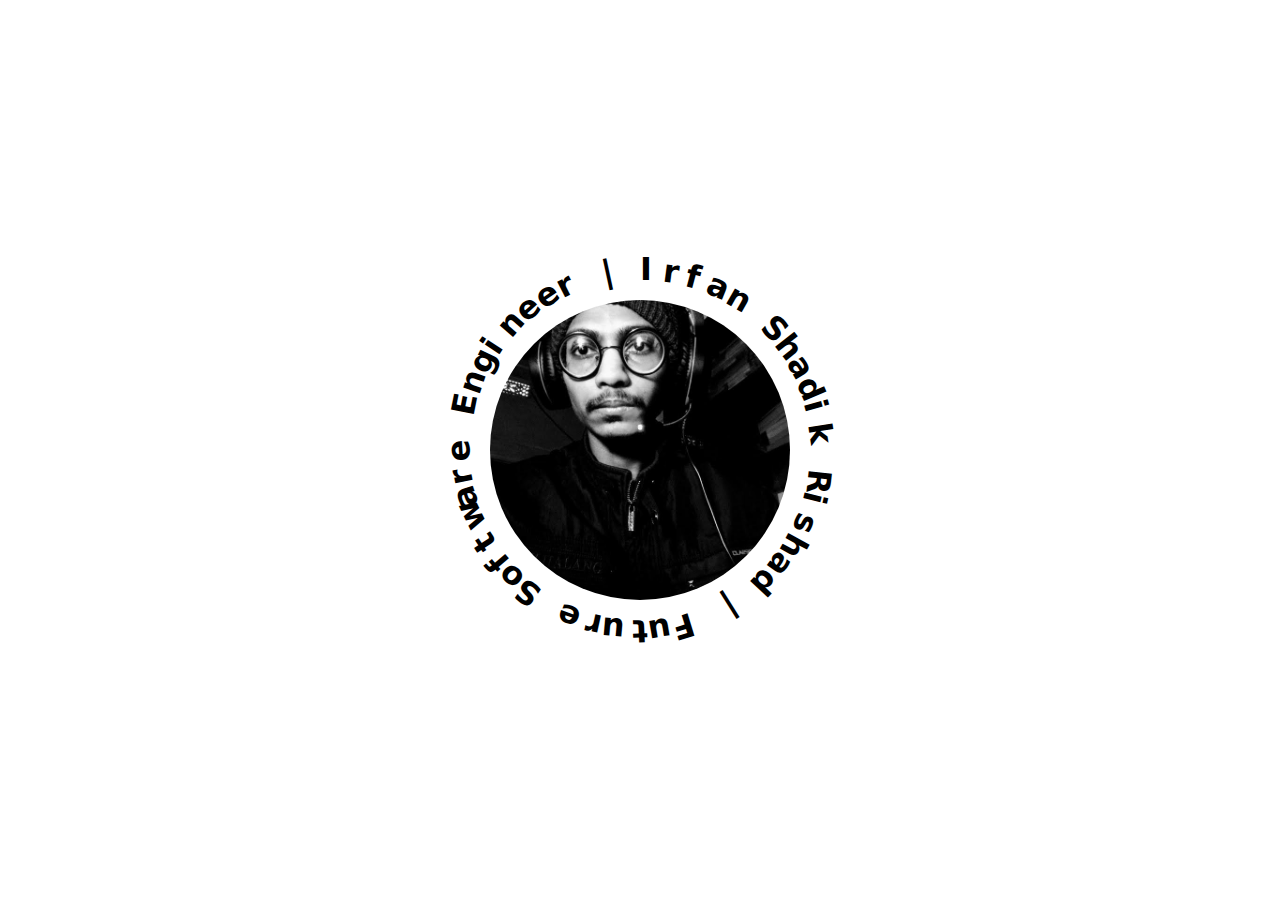
<file: animated-text-circle/index.html>
<!DOCTYPE html>
<html lang="en">
<head>
    <meta charset="UTF-8">
    <meta http-equiv="X-UA-Compatible" content="IE=edge">
    <meta name="viewport" content="width=device-width, initial-scale=1.0">
    <title>Animated Text Circle</title>
    <link rel="shortcut icon" href="./img/otaku.png" type="image/x-icon">
    <link rel="stylesheet" href="style.css">
</head>
<body>
    <div class="circle">
        <div class="logo"></div>
        <div class="text">
            <p class="tagline">Irfan Shadik Rishad | Future Software Engineer |</p>
        </div>
    </div>
<!-- JS linking -->
<script src="script.js"></script>
</body>
</html>
</file>
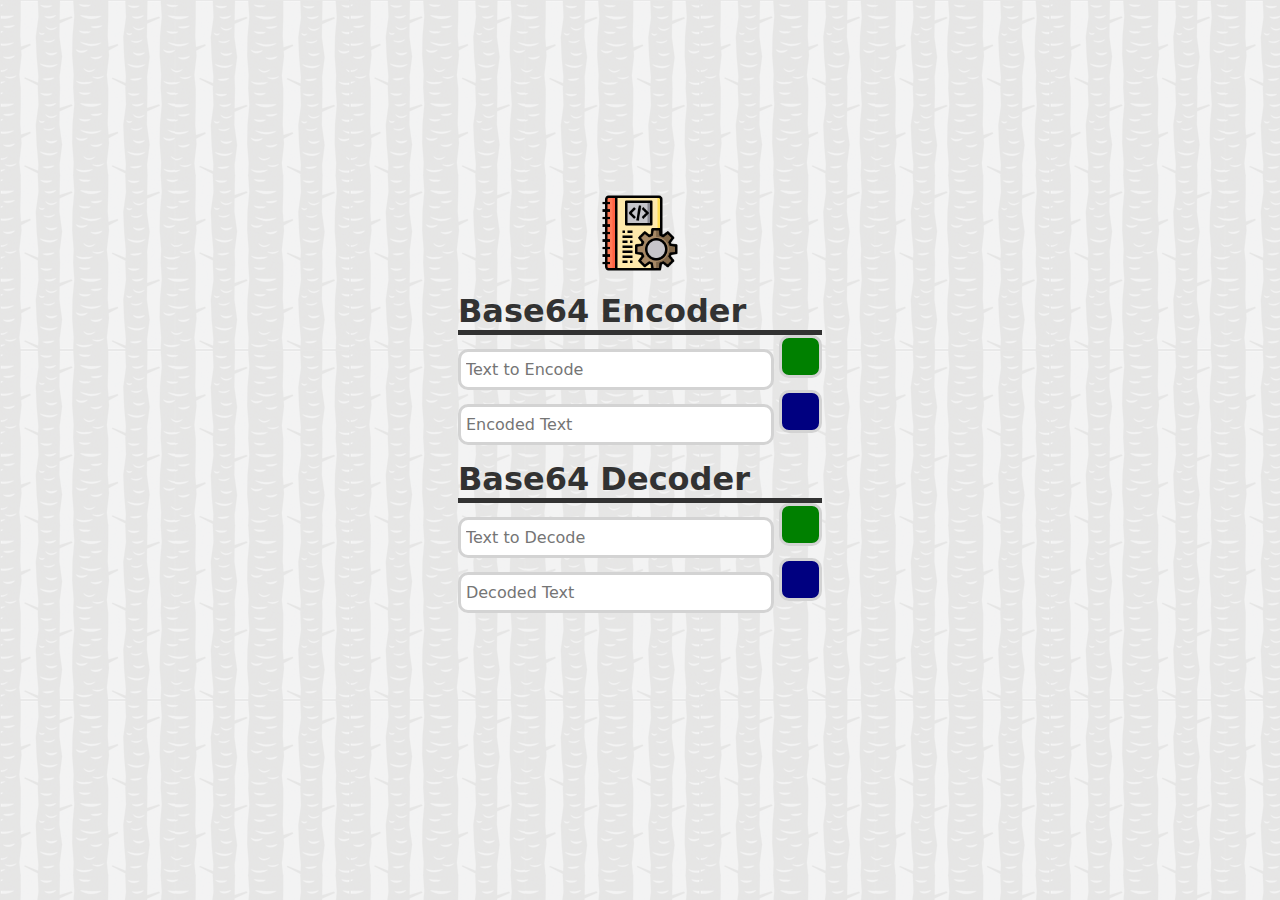
<file: base64-encoderdecoder/index.html>
<!DOCTYPE html>
<html lang="en">
<head>
    <meta charset="UTF-8">
    <meta http-equiv="X-UA-Compatible" content="IE=edge">
    <meta name="viewport" content="width=device-width, initial-scale=1.0">
    <title>Base64 - Encoder Decoder</title>
    <link rel="icon" href="img/manual.png" type="image/x-icon">
    <!--CSS Linking-->
    <link rel="stylesheet" href="style.css">
    <!--FontAwesome CDN-->
    <link rel="stylesheet" href="https://cdnjs.cloudflare.com/ajax/libs/font-awesome/6.2.0/css/all.min.css" integrity="sha512-xh6O/CkQoPOWDdYTDqeRdPCVd1SpvCA9XXcUnZS2FmJNp1coAFzvtCN9BmamE+4aHK8yyUHUSCcJHgXloTyT2A==" crossorigin="anonymous" referrerpolicy="no-referrer" />
</head>
<body>
    <div class="whole">
        <div class="heading">
            <a target="_blank" href="https://github.com/irfanshadikofficial/100DaysofJavaScript#100daysofjavascript"><img src="img/manual.png" alt="Logo" class="icon" draggable="false"></a>
        </div>
        <div class="main">
            <div class="encode">
                <p id="test"></p>
                <h1 class="header">Base64 Encoder</h1>
                <input type="text" placeholder="Text to Encode" id="encodetext">
                <button id="generate" onclick="encode()"><i class="fa-solid fa-gears"></i></button><br>
                <input type="text" placeholder="Encoded Text" id="encodedtext">
                <button id="ecopy" onclick="eclickin()"><i class="fa-solid fa-copy"></i></button>
            </div>
            <div class="decode">
                <h1 class="header">Base64 Decoder</h1>
                <input type="text" placeholder="Text to Decode" id="decodetext">
                <button id="generate" onclick="decode()"><i class="fa-solid fa-gears"></i></button><br>
                <input type="text" placeholder="Decoded Text" id="decodedtext">
                <button id="dcopy" onclick="dclickin()"><i class="fa-solid fa-copy"></i></button>
            </div>
        </div>
        <div class="thecredit">
            <a href="https://github.com/irfanshadikofficial/" target="_blank"><i class="fa-brands fa-github"></i></a>
            <a href="https://facebook.com/irfanshadikofficial" target="_blank"><i class="fa-brands fa-facebook"></i></a>
            <a href="https://www.youtube.com/channel/UCyv-8tjvvMctkIlljjw9Gfg" target="_blank"><i class="fa-brands fa-youtube"></i></a>
            <a href="https://www.linkedin.com/in/irfanshadikofficial/" target="_blank"><i class="fa-brands fa-linkedin"></i></a>
            <a href="https://twitter.com/irfanshadikoffi" target="_blank"><i class="fa-brands fa-twitter"></i></a>
            <a href="https://irfanshadik.live" target="_blank"><i class="fa-solid fa-globe"></i></a>
        </div>
    </div>
<!--JS Linking-->
<script src="script.js"></script>
</body>
</html>
</file>
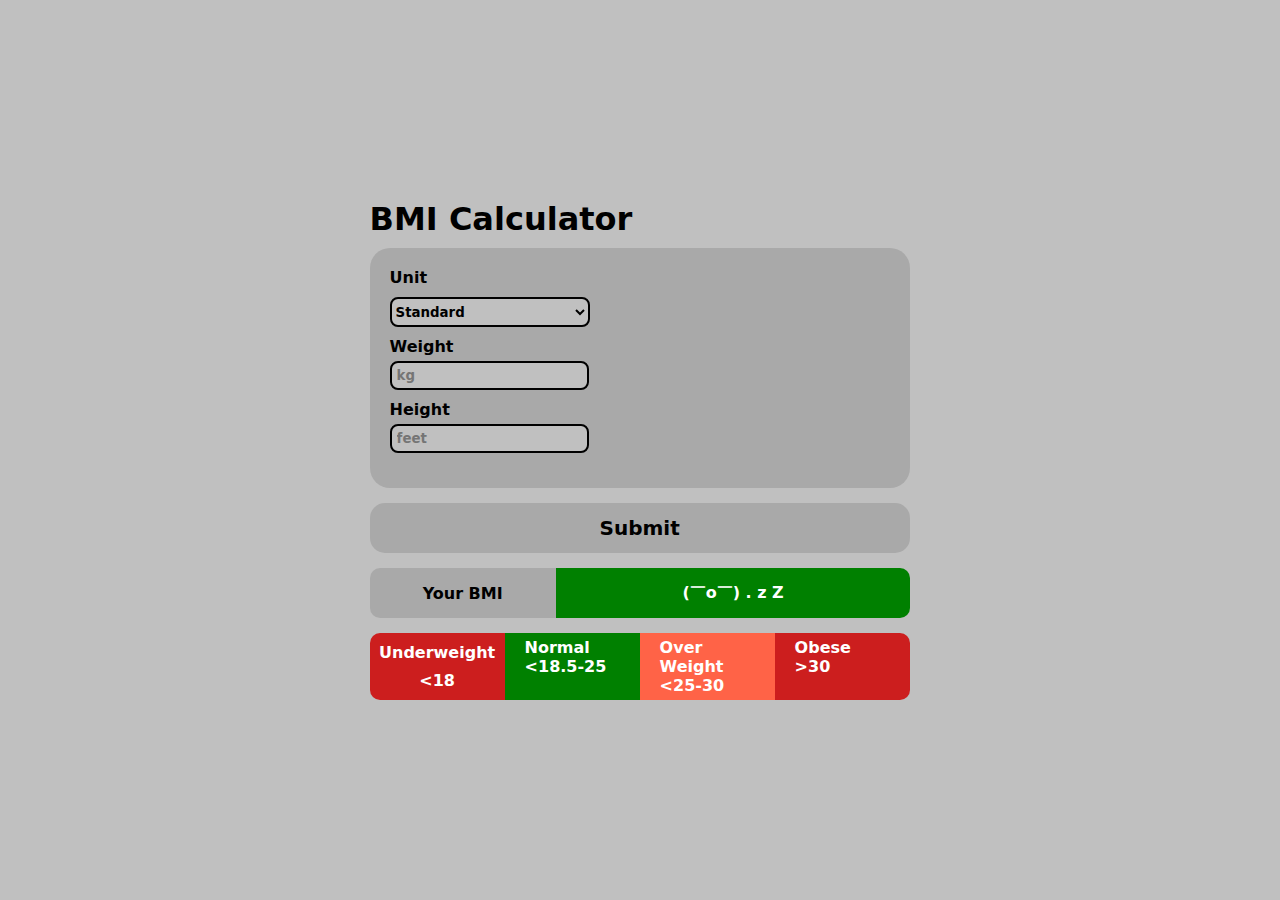
<file: bmi-calculator/index.html>
<!DOCTYPE html>
<html lang="en">
<head>
    <meta charset="UTF-8">
    <meta http-equiv="X-UA-Compatible" content="IE=edge">
    <meta name="viewport" content="width=device-width, initial-scale=1.0">
    <title>BMI Calculator</title>
    <link rel="shortcut icon" href="img/logo.png" type="image/x-icon">
    <link rel="stylesheet" href="style.css">
</head>
<body>
    <div class="full">
    <div class="whole">
    <div class="header container">
        <h1>BMI Calculator</h1>
    </div>
    <!--Calculation-->
    <div class="container">
    <div class="calc">
        <h4>Unit</h5>
        <select name="unit" id="unit">
            <option value="standard">Standard</option>
            <option value="metric">Metric</option>
        </select>
        <h4 style="margin-top: 10px;">Weight</h4><input type="text" id="weight" placeholder="kg">
        <h4 style="margin-top: 10px;">Height</h4>
        <input type="text" id="feet" placeholder="feet">
    </div>
    </div>
    <!--SUBMIT-->
    <div class="btn container">
        <button id="submit" onclick="calculate()">Submit</button>
    </div>
    <!--RESULT-->
    <div class="container result">
    <p class="yb">Your BMI</p>
    <p class="bmi" id="bmires">(￣o￣) . z Z</p>
    </div>
    <!--INFORMATION-->
    <div class="container info">
        <div class="underweight">
            <h4>Underweight</h4>
            <p><b><18</b></p>
        </div>
        <div class="normal">
            <h4>
                Normal<br><18.5-25
            </h4>
        </div>
        <div class="overweight">
            <h4>
                Over Weight<br><25-30
            </h4>
        </div>
        <div class="obese">
            <h4>
                Obese<br>>30
            </h4>
        </div>
    </div>
    </div>
</div>
<script src="script.js"></script>
</body>
</html>
</file>
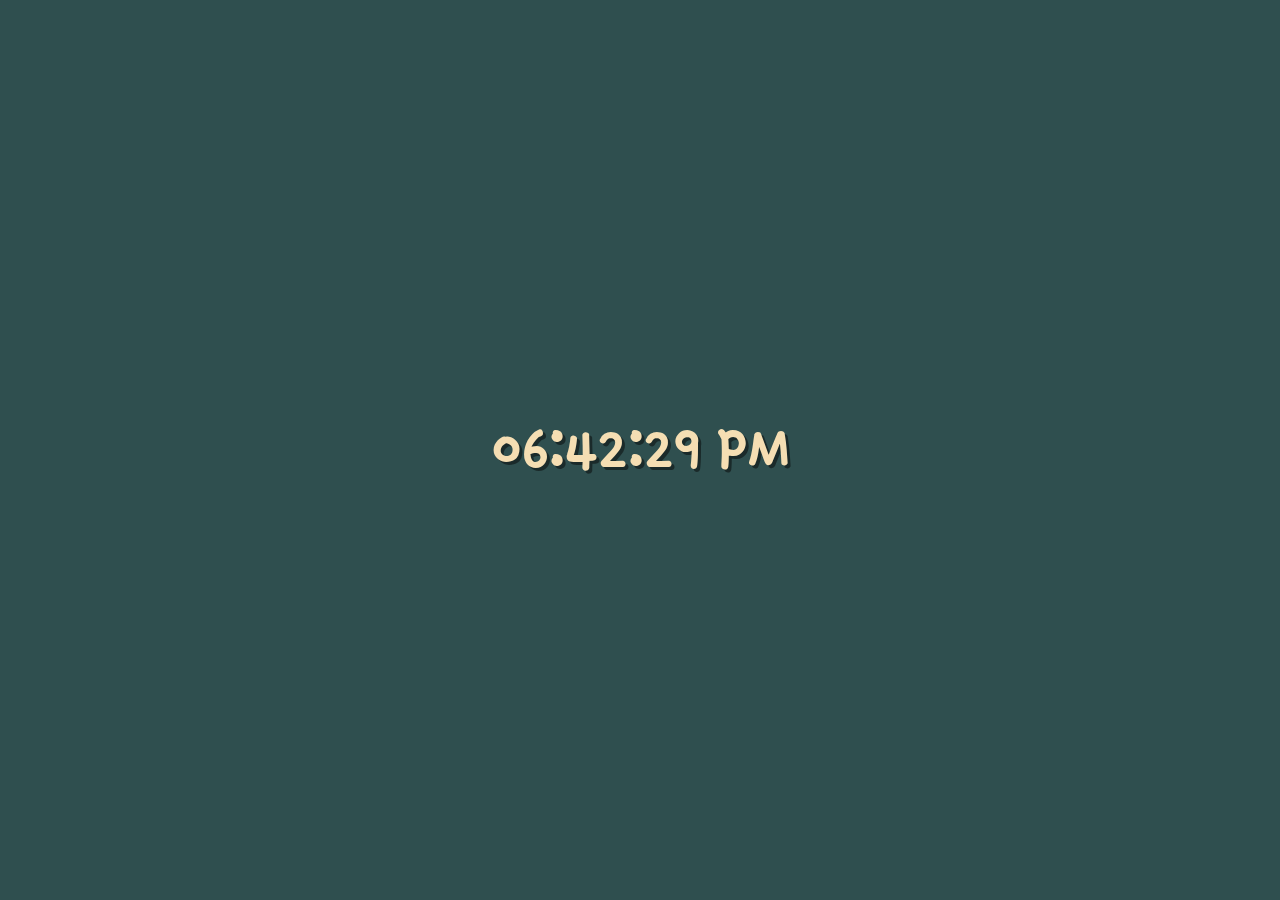
<file: javascript-clock-12hrs/index.html>
<!DOCTYPE html>
<html lang="en">
<head>
    <meta charset="UTF-8">
    <meta http-equiv="X-UA-Compatible" content="IE=edge">
    <meta name="viewport" content="width=device-width, initial-scale=1.0">
    <title>Clock</title>
    <link rel="stylesheet" href="css/style.css">
    <link rel="icon" href="img/icon.png">
</head>
<body>
    <div class="cont">
        <h1 id="clock" class="clock" onload="clock()"></h1>
    </div>

<script src="js/script.js"></script>
</body>
</html>
</file>
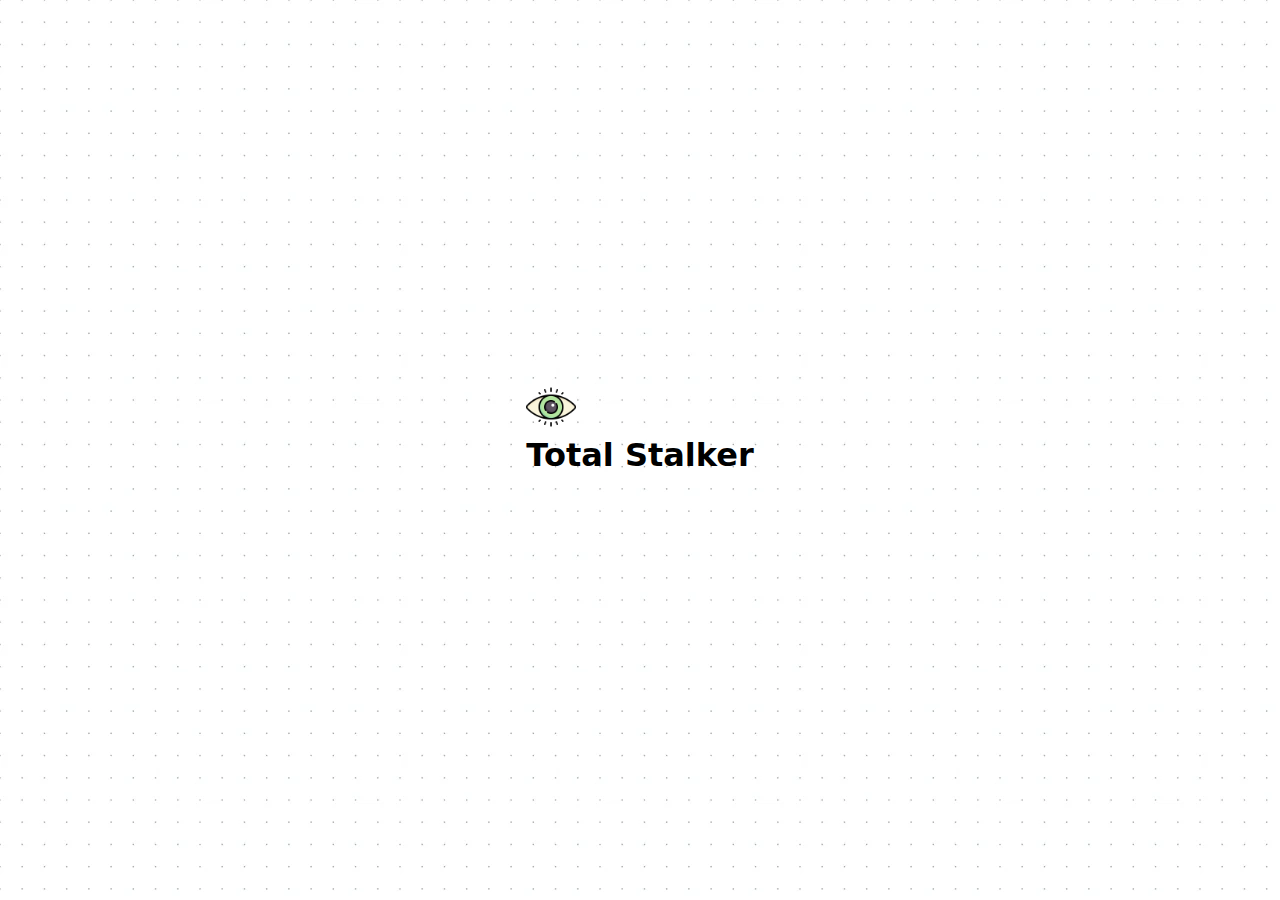
<file: livevisitcounter/index.html>
<!DOCTYPE html>
<html lang="en">
<head>
    <meta charset="UTF-8">
    <meta http-equiv="X-UA-Compatible" content="IE=edge">
    <meta name="viewport" content="width=device-width, initial-scale=1.0">
    <title>Live visit counter</title>
    <link rel="icon" href="img/eye.png" type="image/x-icon">
    <link rel="stylesheet" href="style.css">
    <link rel="stylesheet" href="https://cdnjs.cloudflare.com/ajax/libs/font-awesome/6.2.0/css/all.min.css" integrity="sha512-xh6O/CkQoPOWDdYTDqeRdPCVd1SpvCA9XXcUnZS2FmJNp1coAFzvtCN9BmamE+4aHK8yyUHUSCcJHgXloTyT2A==" crossorigin="anonymous" referrerpolicy="no-referrer" />
</head>
<body>
    <div class="main">
        <img src="img/eye.png" alt="" class="icon"><br>
        <h1>Total </h1><h1 id="count"></h1><h1> Stalker</h1>

        <div class="thecredit">
            <a href="https://github.com/irfanshadikofficial/" target="_blank"><i class="fa-brands fa-github"></i></a>
            <a href="https://facebook.com/irfanshadikofficial" target="_blank"><i class="fa-brands fa-facebook"></i></a>
            <a href="https://www.youtube.com/channel/UCyv-8tjvvMctkIlljjw9Gfg" target="_blank"><i class="fa-brands fa-youtube"></i></a>
            <a href="https://www.linkedin.com/in/irfanshadikofficial/" target="_blank"><i class="fa-brands fa-linkedin"></i></a>
            <a href="https://twitter.com/irfanshadikoffi" target="_blank"><i class="fa-brands fa-twitter"></i></a>
        </div>
    </div>
<!--JS Linking-->
<script src="script.js"></script>
</body>
</html>
</file>
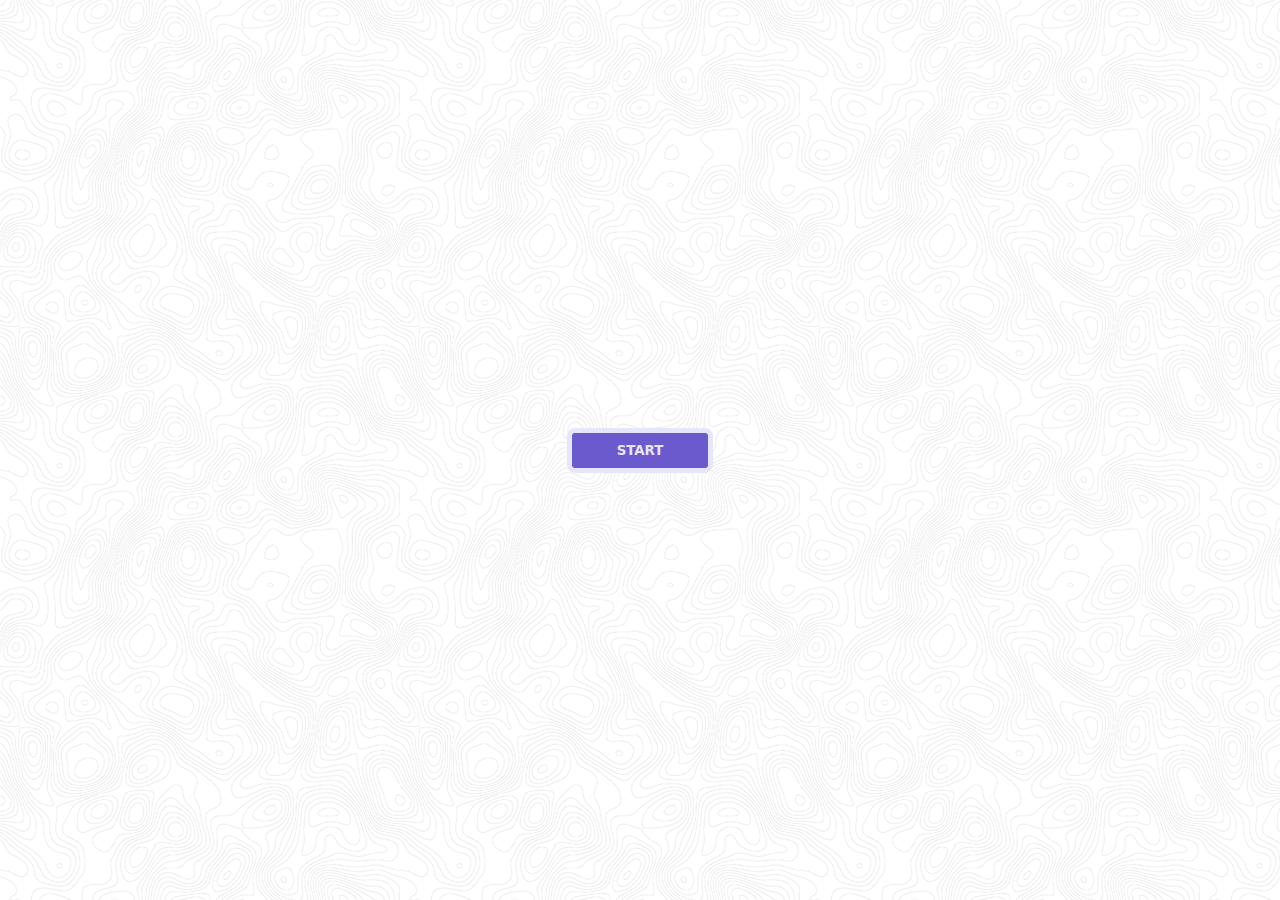
<file: push.js-notifications/index.html>
<!DOCTYPE html>
<html lang="en">
<head>
    <meta charset="UTF-8">
    <meta http-equiv="X-UA-Compatible" content="IE=edge">
    <meta name="viewport" content="width=device-width, initial-scale=1.0">
    <title>Push.Js - Notifications</title>
    <link rel="shortcut icon" href="img/notifications.png" type="image/x-icon">
    <!--CSS Linking-->
    <link rel="stylesheet" href="style.css">
    <!--Push JS-->
    <script src="push.min.js"></script>
    <script src="serviceWorker.min.js"></script>
    <!--Jquery CDN-->
    <script src="https://code.jquery.com/jquery-3.6.1.min.js"></script>
</head>
<body>
    <div class="whole">
        <button class="btn" onclick="start()">START</button>
    </div>
<!--JS Linking-->
<script src="script.js"></script>
</body>
</html>
</file>
<file: animated-text-circle/style.css>
*{
    margin: 0;
    padding: 0;
    font-family: system-ui, -apple-system, BlinkMacSystemFont, 'Segoe UI', Roboto, Oxygen, Ubuntu, Cantarell, 'Open Sans', 'Helvetica Neue', sans-serif;
}
body{
    display: flex;
    align-items: center;
    justify-content: center;
    height: 100vh;
}
.tagline{
    font-size: 1.2rem;
}
.circle{
    position: relative;
    width: 400px;
    height: 400px;
    /* background-color: lightblue; */
    border-radius: 50%;
    display: flex;
    align-items: center;
    justify-content: center;
}
.logo{
    position: absolute;
    width: 300px;
    height: 300px;
    background: url(./img/pfp.jpg);
    border-radius: 50%;
    background-size: cover;
}
.text{
    position: absolute;
    height: 100%;
    width: 100%;
    animation: rotate 10s linear infinite;
}
@keyframes rotate{
    0%{
        transform: rotate(360deg);
    }
    100%{
        transform: rotate(0deg);
    }
}
.text span{
    position: absolute;
    left: 50%;
    font-size: 2rem;
    font-weight: bold;
    transform-origin: 0 200px;
}
</file>
<file: base64-encoderdecoder/style.css>
:root{
    --primary: rgb(50, 50, 50);
}
*{
    margin: 0;
    padding: 0;
    font-family: system-ui, -apple-system, BlinkMacSystemFont, 'Segoe UI', Roboto, Oxygen, Ubuntu, Cantarell, 'Open Sans', 'Helvetica Neue', sans-serif;
}
body{
    display: flex;
    align-items: center;
    justify-content: center;
    height: 100vh;
    color: var(--primary);
    background-image: url(img/tree_bark.png);
}
.whole{
    display: flex;
    flex-direction: column;
    align-items: center;
    justify-content: center;
}
.icon{
    width: 80px;
    margin-bottom: 15px;
}
.header{
    border-bottom: 5px solid var(--primary);
}
input[type='text']{
    width: 300px;
    height: 25px;
    padding: 5px;
    border: 3px solid lightgrey;
    border-radius: 10px;
    font-size: 1rem;
    font-weight: 500;
    margin-top: 8px;
}
.decode{
    margin-top: 15px;
}
#generate{
    background-color: green;
    color: lavender;
}
#ecopy, #dcopy{
    background-color: navy;
    color: lavender;
}
#generate, #ecopy, #dcopy{
    height: 43px;
    width: 43px;
    cursor: pointer;
    font-size: 1rem;
    border: 3px solid lightgray;
    border-radius: 10px;
}
input[type='text']:focus-visible{
    outline: none;
    border: 3px solid var(--primary);
}
/*COPYRIGHT*/
.thecredit{
    margin: 35px;
}
.fa-github, .fa-facebook, .fa-youtube, .fa-linkedin, .fa-twitter, .fa-globe{
    color: black;
    font-size: 1.3rem;
    margin: 0 5px;
}
/**/
</file>
<file: bmi-calculator/style.css>
*{
    margin: 0;
    padding: 0;
    font-family: system-ui, -apple-system, BlinkMacSystemFont, 'Segoe UI', Roboto, Oxygen, Ubuntu, Cantarell, 'Open Sans', 'Helvetica Neue', sans-serif;
}
body{
    background-color: #c0c0c0;
}
.container{
    width: 80%;
    margin: 0 auto;
}
.full{
    display: flex;
    height: 100vh;
    align-items: center;
    justify-content: center;
}
.calc{
    background-color: darkgray;
    width: 500px;
    height: 200px;
    border-radius: 20px;
    padding: 20px;
    margin: 10px 0 0 0;
}
.result{
    display: flex;
}
#unit{
    width: 200px;
    height: 30px;
    background-color: #c0c0c0;
    border: 2px solid;
    border-radius: 8px;
    color: black;
    font-weight: 600;
    margin-top: 10px;
    cursor: pointer;
}
#unit:focus-visible, #weight:focus-visible, #feet:focus-visible, #inch:focus-visible{
    outline: none;
}
.whole{
    display: flex;
    flex-direction: column;
}
#weight, #feet, #inch{
    width: 190px;
    height: 25px;
    margin-top: 5px;
    border-radius: 8px;
    border: 2px solid;
    padding: 0 0 0 5px;
    background-color: #c0c0c0;
    font-weight: 600;
}
#submit{
    margin-top: 15px;
    width: 540px;
    height: 50px;
    background-color: darkgray;
    border: none;
    cursor: pointer;
    font-weight: 600;
    font-size: 20px;
    border-radius: 15px;
}
.result{
    margin-top: 15px;
}
.yb{
    display: flex;
    align-items: center;
    padding: 0 15px;
    font-weight: 600;
    width: 200px;
    border-radius: 10px 0 0 10px;
    justify-content: center;
    height: 50px;
    background-color: darkgray;
}
.bmi{
    display: flex;
    align-items: center;
    padding: 0 15px;
    font-weight: 600;
    width: 416px;
    border-radius: 0 10px 10px 0;
    justify-content: center;
    height: 50px;
    background-color: green;
    color: white;
}
.info{
    display: flex;
}
.underweight, .normal, .overweight, .obese{
    margin-top: 15px;
    width: 95px;
    padding: 5px 20px;
    color: white;
}
.underweight{
    display: flex;
    flex-wrap: wrap;
    justify-content: center;
    align-items: center;
    background-color: rgba(206, 6, 6, 0.87);
    border-radius: 10px 0 0 10px;
}
.normal{
    background-color: green;
}
.overweight{
    background-color: tomato;
}
.obese{
    background-color: rgba(206, 6, 6, 0.87);
    border-radius: 0 10px 10px 0;
}

@media screen and (max-width:425px) {
    .container{
        width: 50%;
    }
    .calc{
        width: auto;
    }
    #submit{
        width: -webkit-fill-available;
    }
    .info{
        flex-direction: column;
    }
    .underweight, .normal, .overweight, .obese{
        width: auto;
        height: 50px;
        border-radius: 10px;
        display: flex;
        justify-content: center;
    }
    .full{
        margin-top: 150px;
    }
}
@media screen and (max-width:320px) {
    .container{
        width: 40%;
    }
}
</file>
<file: javascript-clock-12hrs/css/style.css>
/* impoting fonts */
@import url('https://fonts.googleapis.com/css2?family=Gamja+Flower&display=swap');
/* Background Color */
body{
    background-color: darkslategray;
    color: wheat;
    font-family: 'Gamja Flower', cursive;
    font-size: 2rem;
}
.cont{
    display: flex;
    justify-content: center;
}
.clock{
    margin-top: 400px;
    text-shadow: 3px 3px rgba(7, 7, 7, 0.514);
}
</file>
<file: livevisitcounter/style.css>
*{
    margin: 0;
    padding: 0;
    font-family: system-ui, -apple-system, BlinkMacSystemFont, 'Segoe UI', Roboto, Oxygen, Ubuntu, Cantarell, 'Open Sans', 'Helvetica Neue', sans-serif;
}
body{
    display: flex;
    align-items: center;
    justify-content: center;
    height: 100vh;
    background-image: url(img/dot-grid.webp);
}
.main>h1{
    display: inline;
}
.icon{
    width: 50px;
}
.fa-github, .fa-facebook, .fa-youtube, .fa-linkedin, .fa-twitter{
    color: black;
    font-size: 1.3rem;
    margin: 0 5px;
}
.thecredit{
    margin-top: 20px;
}
#count{
    color: tomato;
}
</file>
<file: push.js-notifications/style.css>
*{
    margin: 0;
    padding: 0;
    font-family: system-ui, -apple-system, BlinkMacSystemFont, 'Segoe UI', Roboto, Oxygen, Ubuntu, Cantarell, 'Open Sans', 'Helvetica Neue', sans-serif;
}
body{
    display: flex;
    align-items: center;
    justify-content: center;
    height: 100vh;
    background-image: url(img/topography.png);
}
.btn{
    font-weight: bold;
    background-color: slateblue;
    color: lavender;
    border: 5px solid;
    border-radius: 8px;
    padding: 10px 45px;
    cursor: pointer;
}
</file>
